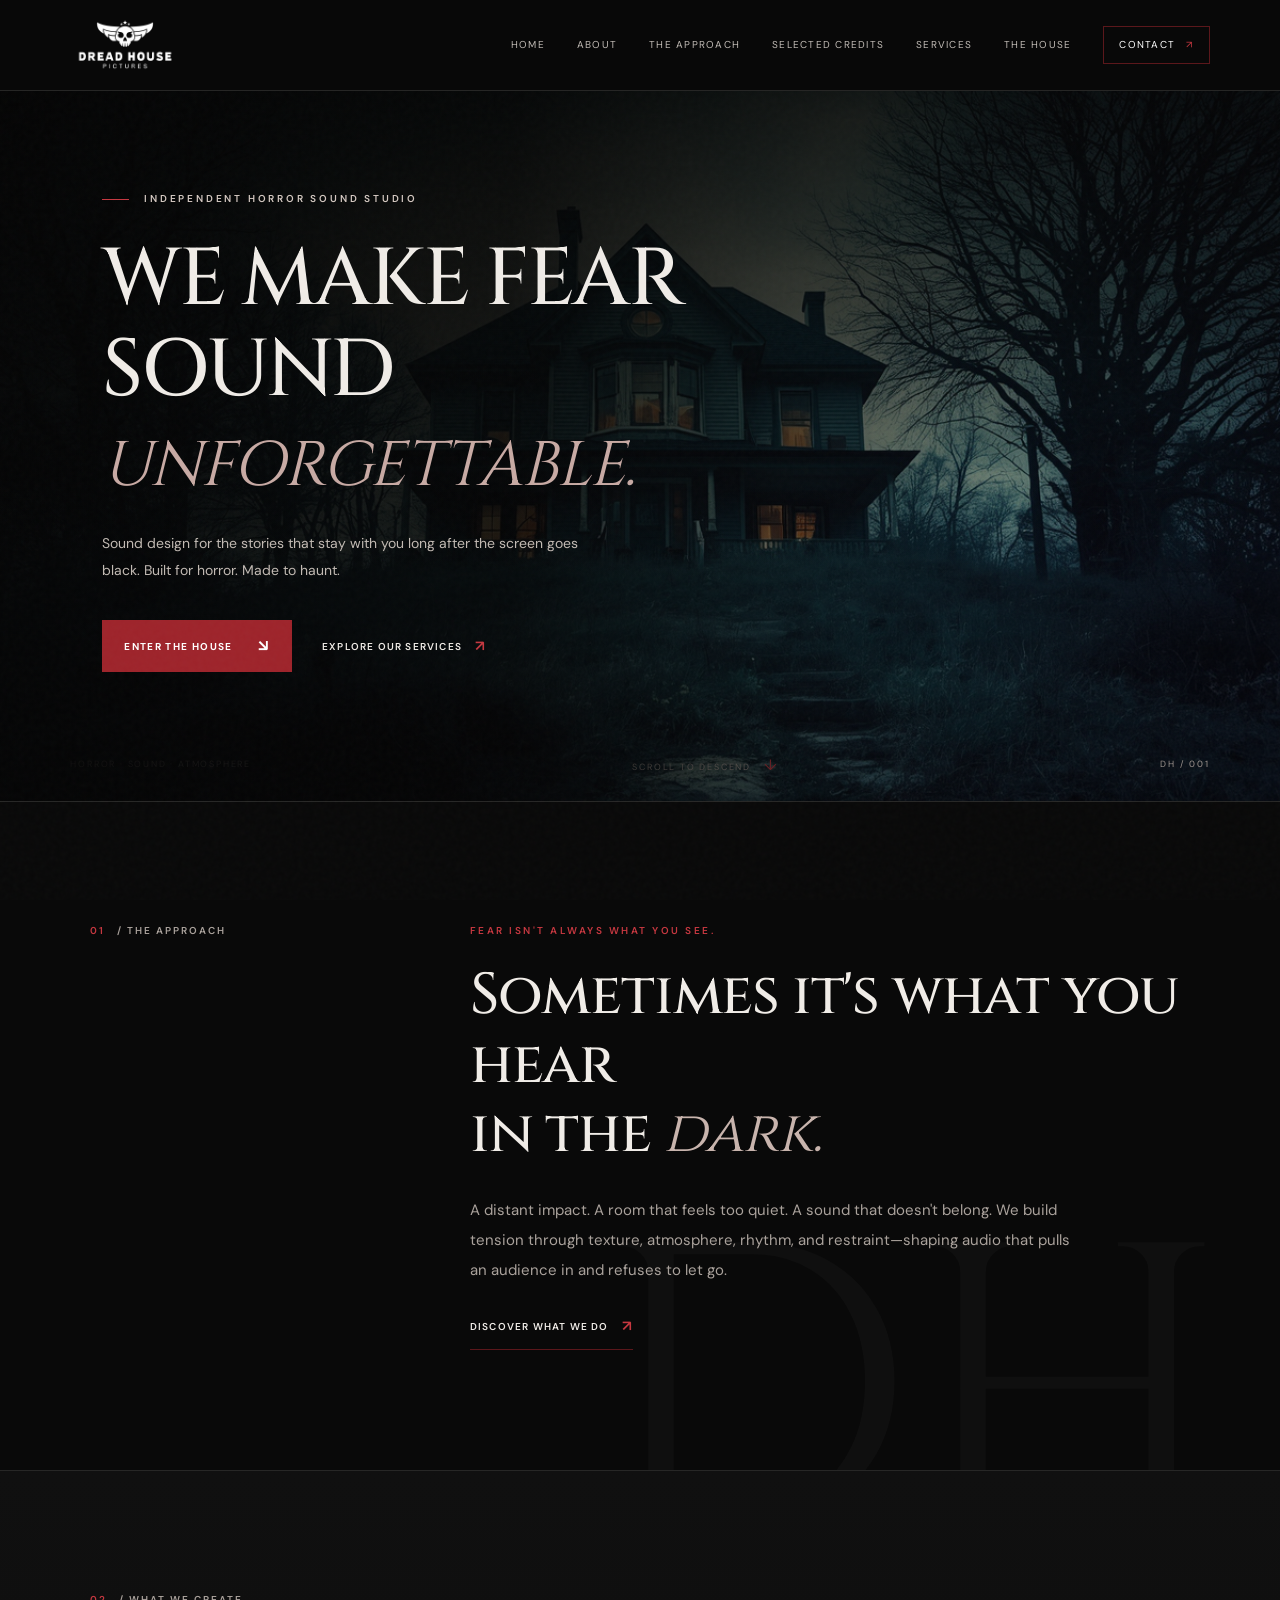
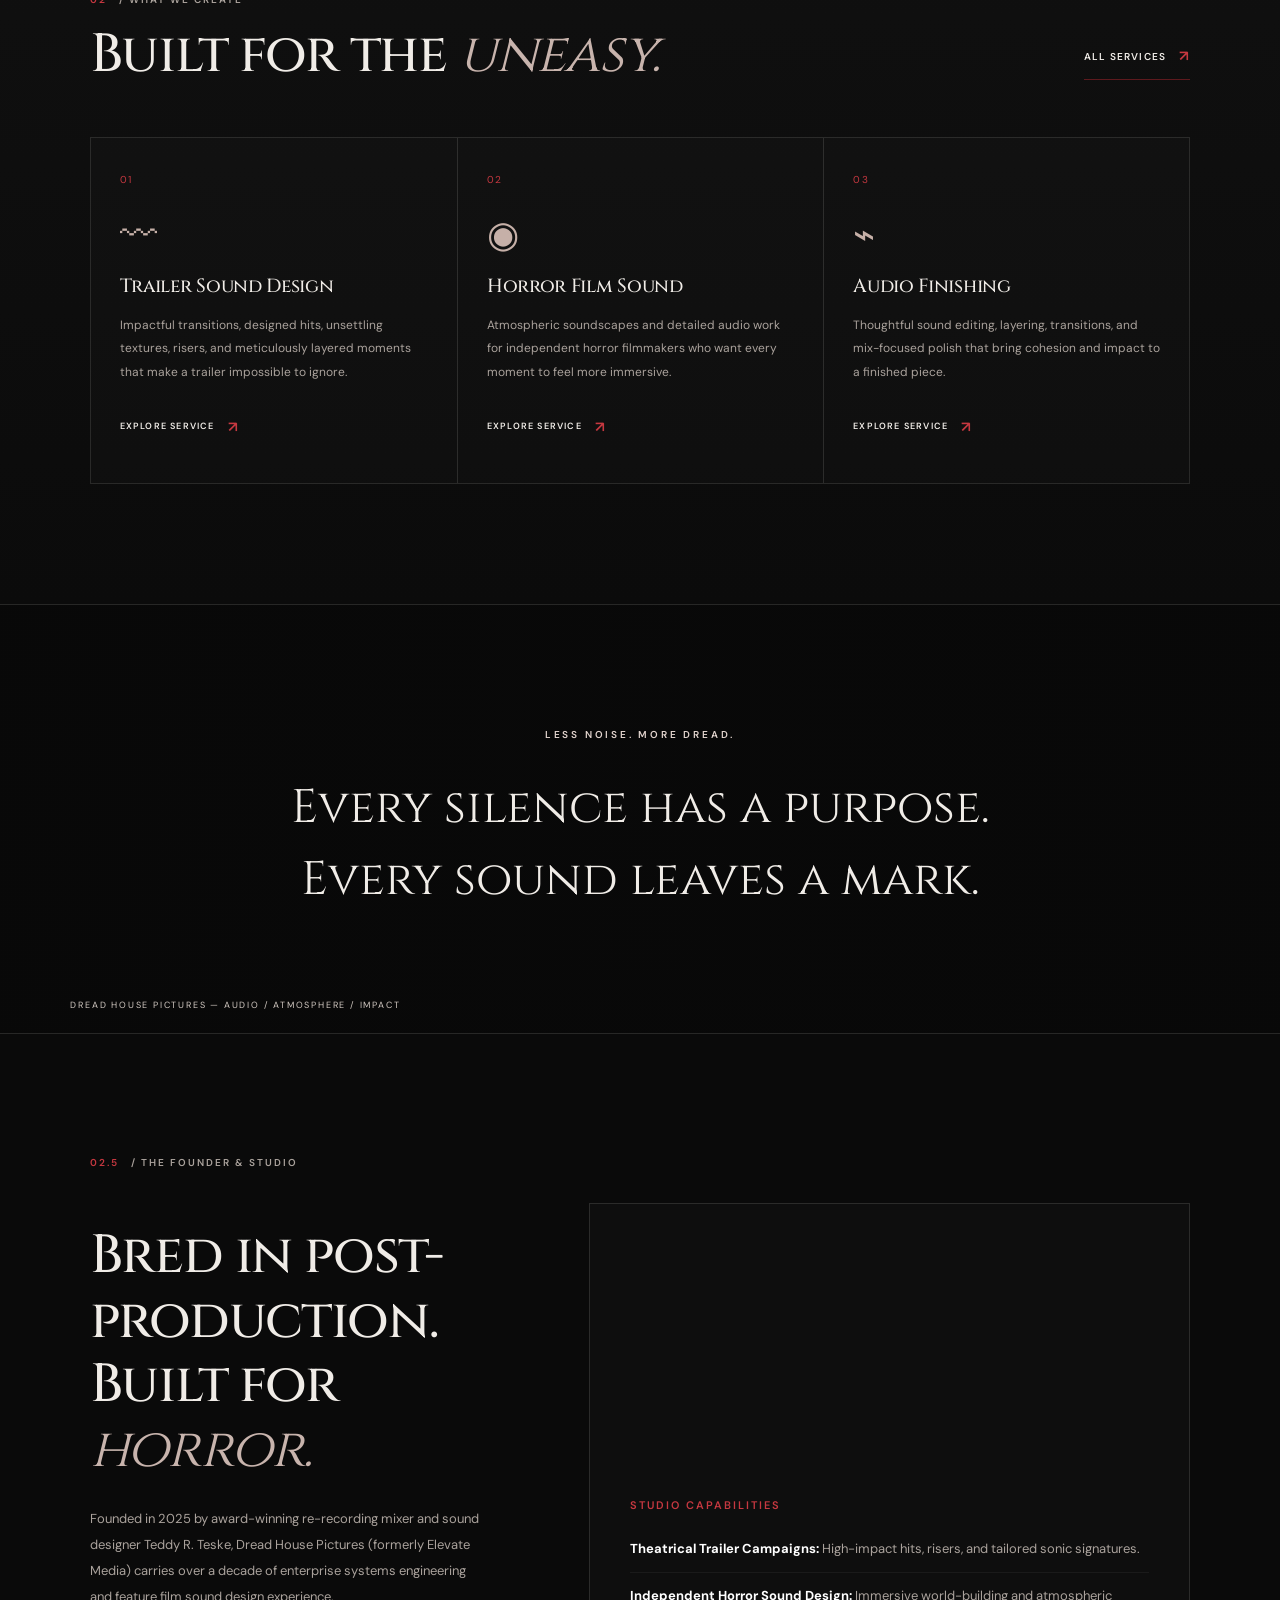
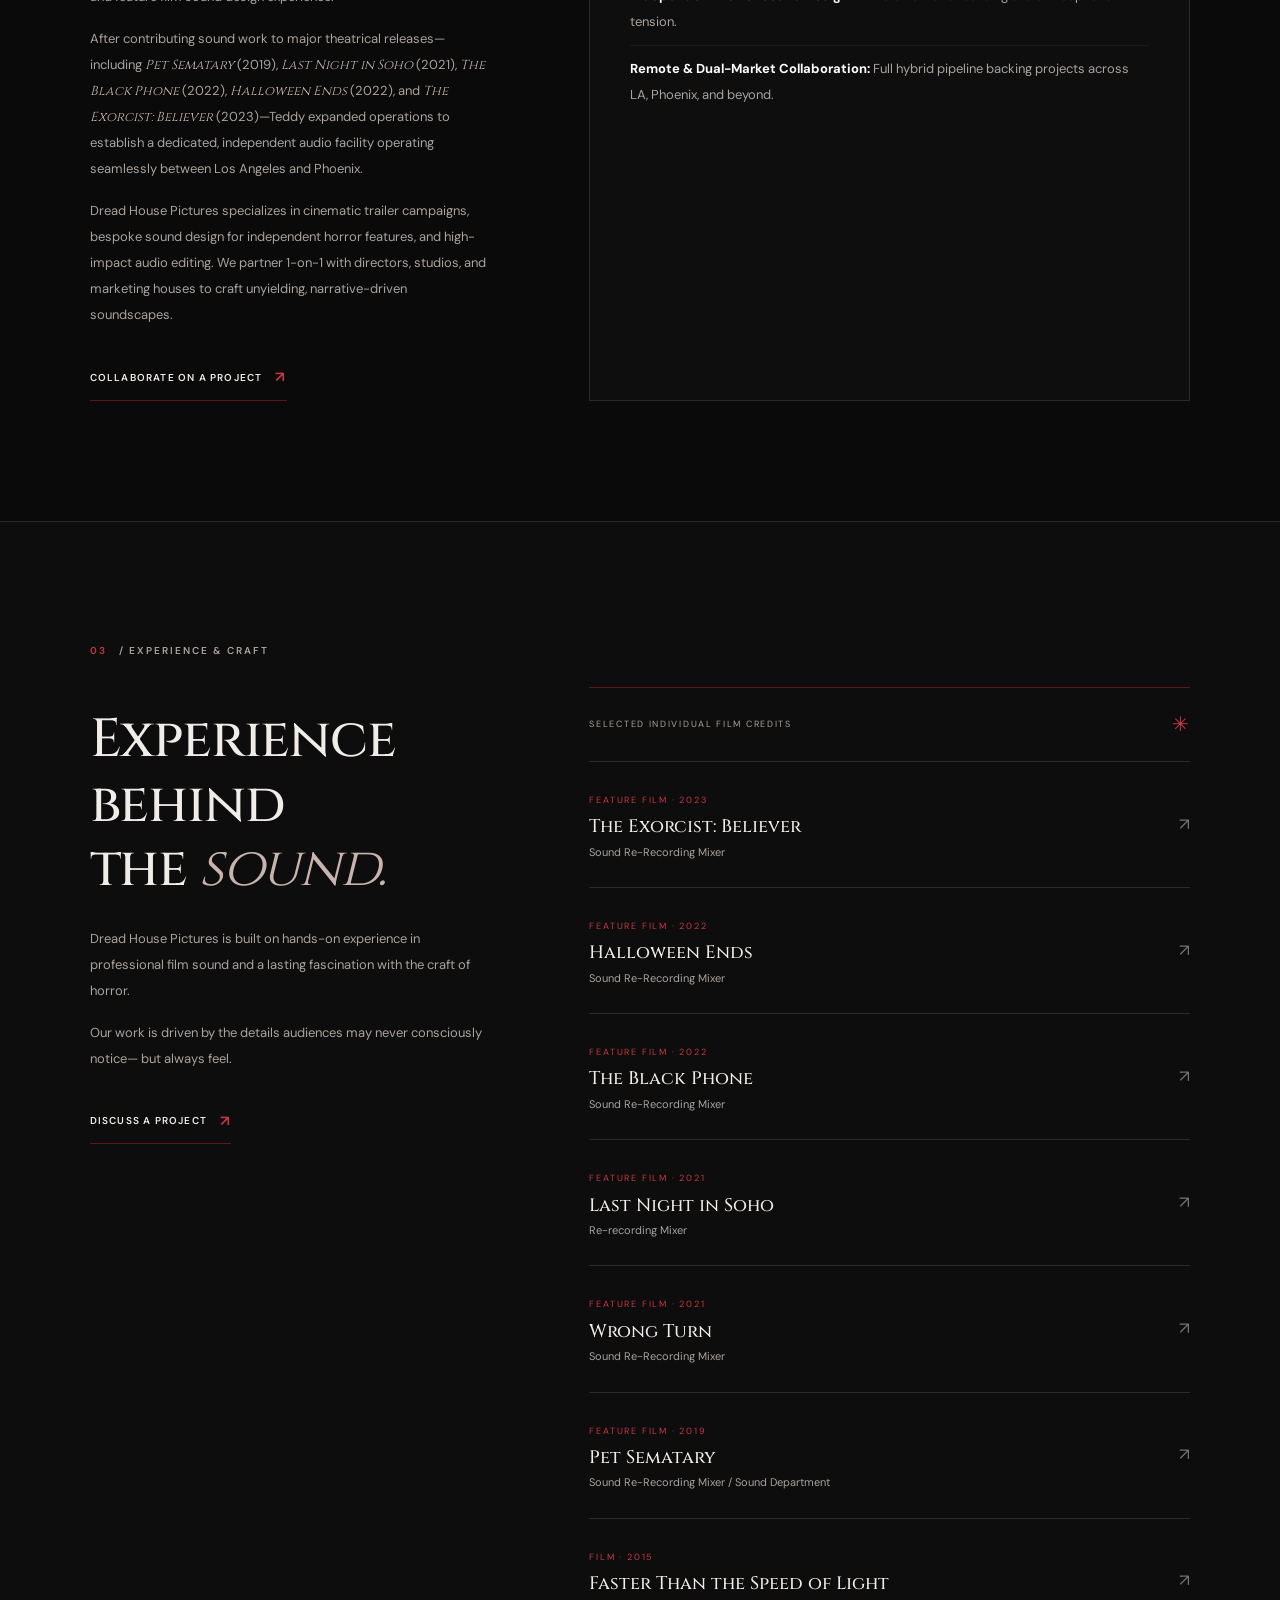
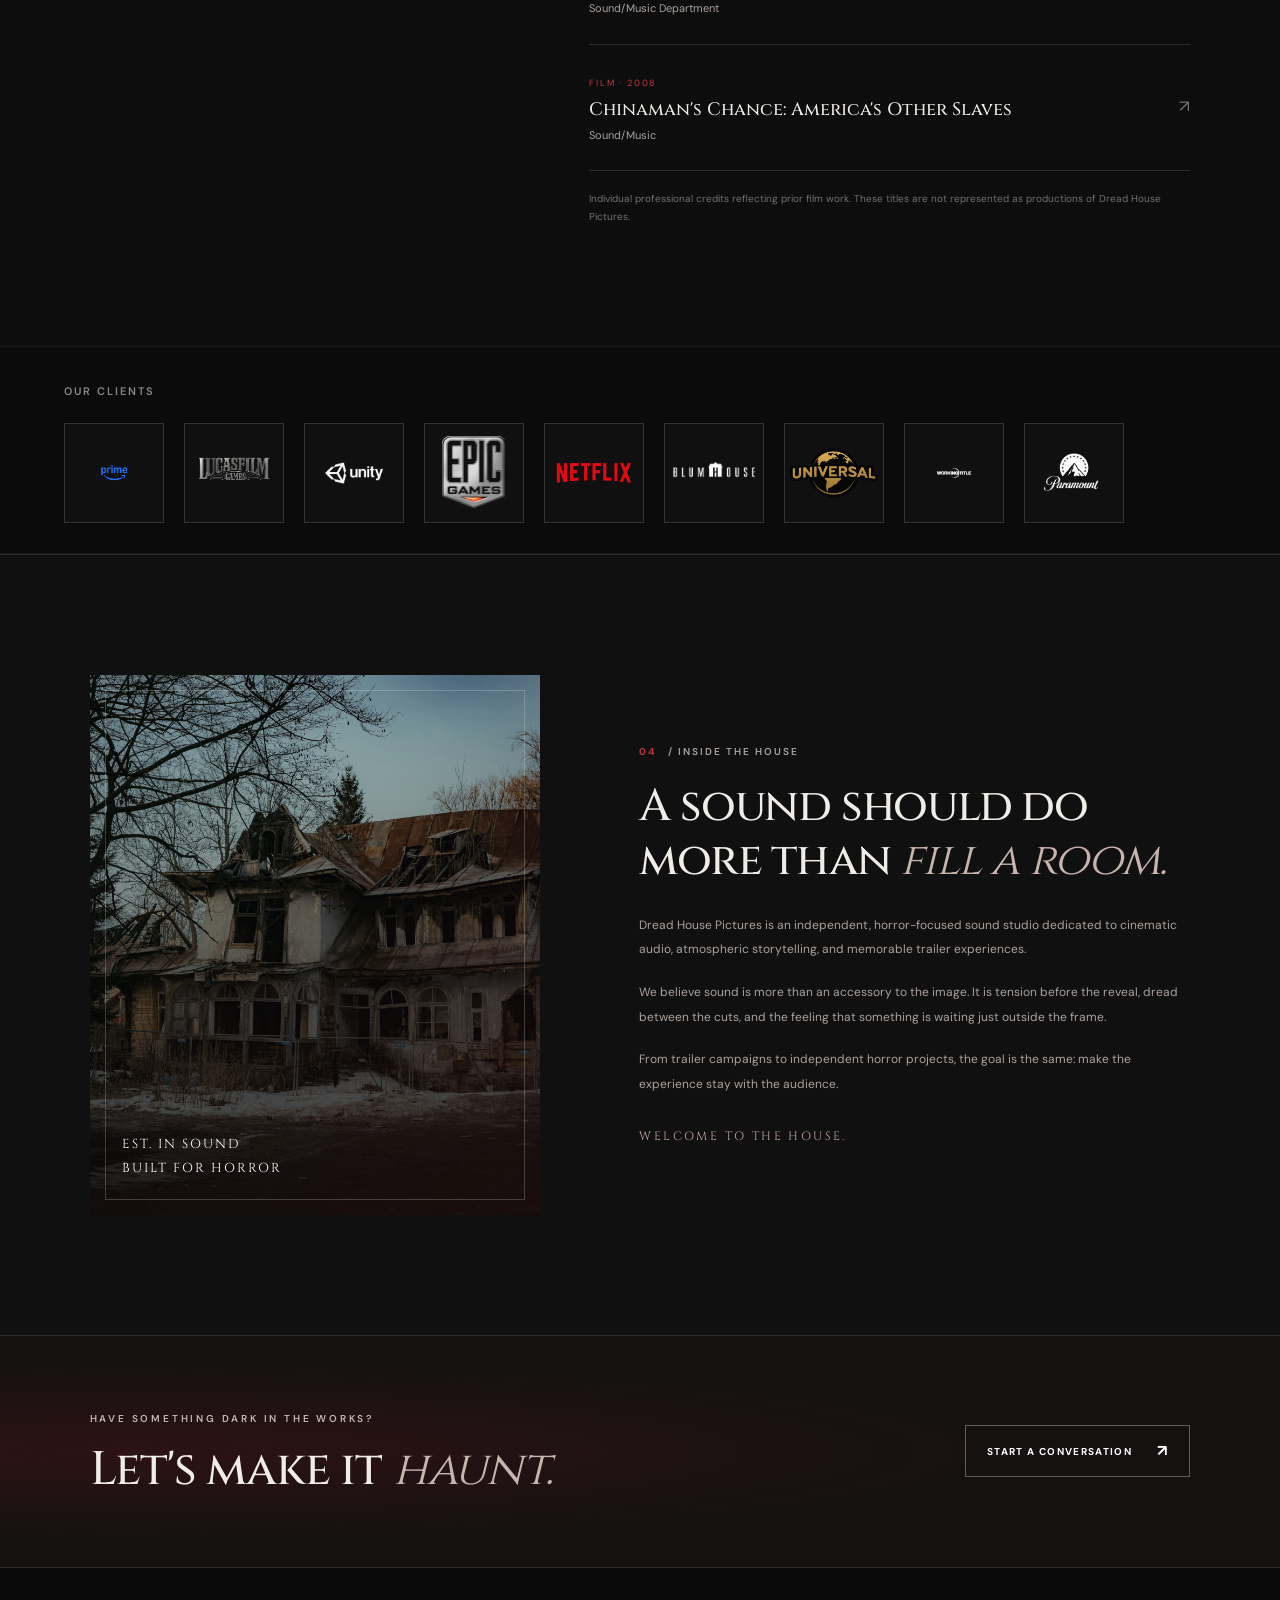
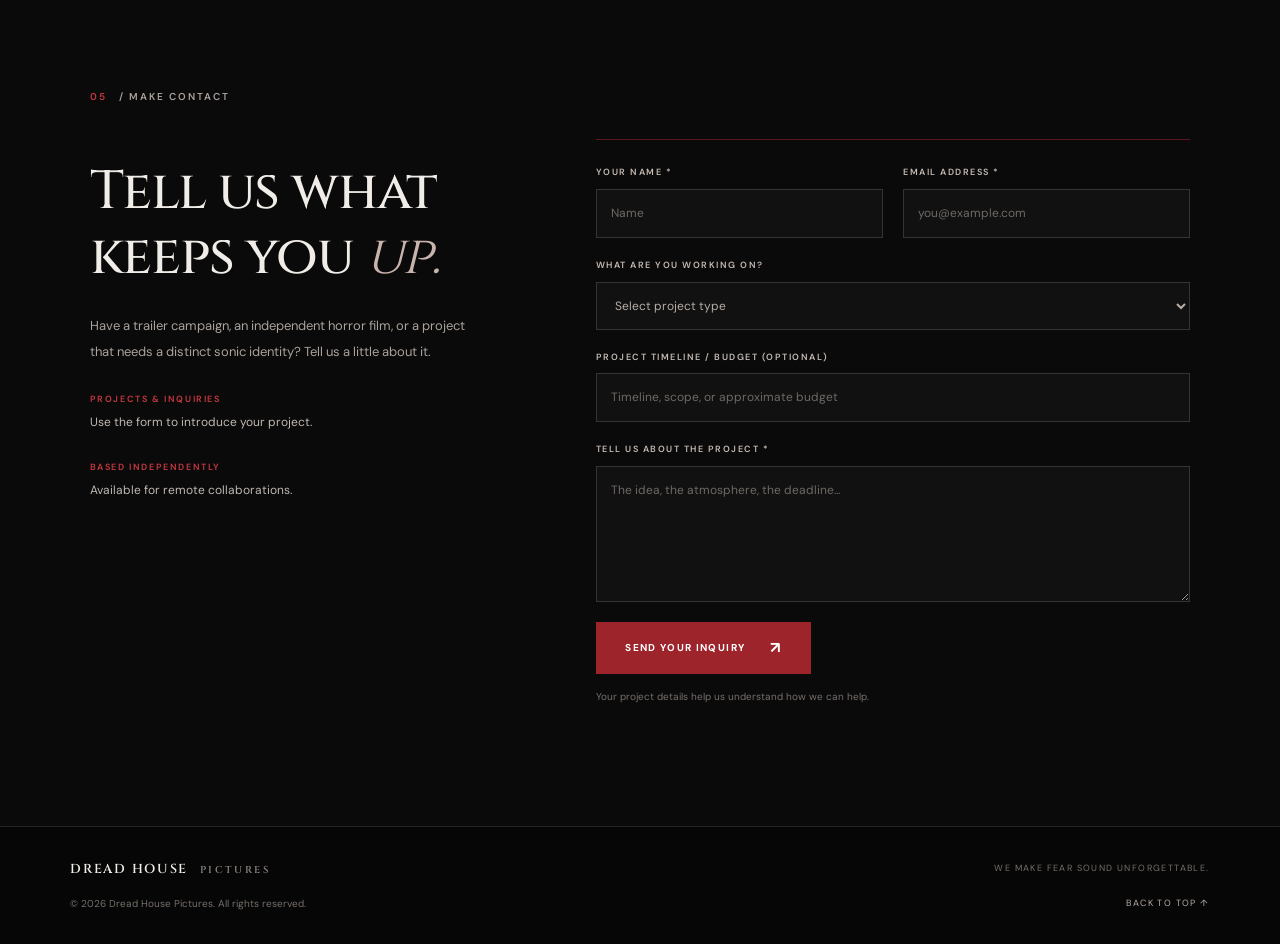
<file: index.html>
<!DOCTYPE html>
<html lang="en">
<head>
  <meta charset="UTF-8">
  <meta name="viewport" content="width=device-width, initial-scale=1.0">
  <meta name="theme-color" content="#090909">
  <meta name="description" content="Dread House Pictures is a horror-focused sound studio specializing in cinematic trailer sound design, audio post-production, and original sonic identities.">
  <title>Dread House Pictures | We Make Fear Sound Unforgettable</title>
  <link rel="preconnect" href="https://fonts.googleapis.com">
  <link rel="preconnect" href="https://fonts.gstatic.com" crossorigin>
  <link href="https://fonts.googleapis.com/css2?family=Cinzel:wght@400;500;600;700;800&family=DM+Sans:wght@400;500;600;700&display=swap" rel="stylesheet">
  <link rel="stylesheet" href="styles.css">
</head>
<body>

  <div class="film-grain" aria-hidden="true"></div>

  <!-- HEADER / NAVIGATION -->
  <header class="site-header">
    <a class="brand" href="#home" aria-label="Dread House Pictures home">
      <!-- Replace this placeholder with your own PNG logo -->
      
<div class="logo-placeholder">
  <img src="./dreadlogo01.png" alt="Dread House Pictures">
</div>
    </a>

    <button class="menu-toggle" aria-label="Toggle navigation"
            aria-expanded="false" aria-controls="main-nav">
      <span></span><span></span>
    </button>

    <nav class="main-nav" id="main-nav">
      <a href="#home">Home</a>
      <a href="#about">About</a>
      <a href="#approach">The Approach</a>
      <a href="#work">Selected Credits</a>
      <a href="services.html">Services</a>
      <a href="#about">The House</a>
      <a class="nav-contact" href="#contact">Contact <span>↗</span></a>
    </nav>
  </header>

  <main>
    <!-- HERO -->
    <section class="hero" id="home">
      <div class="hero-image"></div>
      <div class="hero-vignette"></div>

      <div class="hero-content">
        <p class="eyebrow"><span class="eyebrow-line"></span> INDEPENDENT HORROR SOUND STUDIO</p>
        <h1>WE MAKE FEAR<br>SOUND <em>UNFORGETTABLE.</em></h1>
        <p class="hero-description">
          Sound design for the stories that stay with you long after the screen goes black.
          Built for horror. Made to haunt.
        </p>
        <div class="hero-actions">
          <a class="button button-primary" href="#work">Enter the House <span>↘</span></a>
          <a class="text-link" href="services.html">Explore Our Services <span>↗</span></a>
        </div>
      </div>

      <div class="hero-bottom">
        <span>HORROR · SOUND · ATMOSPHERE</span>
        <a href="#approach" class="scroll-indicator">SCROLL TO DESCEND <span>↓</span></a>
        <span class="hero-index">DH / 001</span>
      </div>
    </section>

    <!-- INTRO STATEMENT -->
    <section class="statement section-pad" id="approach">
      <div class="section-kicker"><span>01</span> / THE APPROACH</div>
      <div class="statement-content">
        <p class="overline">FEAR ISN'T ALWAYS WHAT YOU SEE.</p>
        <h2>Sometimes it's what you hear<br>in the <em>dark.</em></h2>
        <p class="statement-copy">
          A distant impact. A room that feels too quiet. A sound that doesn't belong.
          We build tension through texture, atmosphere, rhythm, and restraint—shaping
          audio that pulls an audience in and refuses to let go.
        </p>
        <a class="underlined-link" href="services.html">Discover what we do <span>↗</span></a>
      </div>
      <div class="statement-mark" aria-hidden="true">DH</div>
    </section>

    <!-- SERVICE PREVIEW -->
    <section class="capabilities section-pad">
      <div class="section-heading">
        <div>
          <div class="section-kicker"><span>02</span> / WHAT WE CREATE</div>
          <h2>Built for the <em>uneasy.</em></h2>
        </div>
        <a class="underlined-link heading-link" href="services.html">All services <span>↗</span></a>
      </div>

      <div class="capability-grid">
        <article class="capability-card">
          <div class="card-number">01</div>
          <div class="capability-icon" aria-hidden="true">〰</div>
          <h3>Trailer Sound Design</h3>
          <p>
            Impactful transitions, designed hits, unsettling textures, risers, and
            meticulously layered moments that make a trailer impossible to ignore.
          </p>
          <a href="services.html#trailers" class="card-link">Explore service <span>↗</span></a>
        </article>

        <article class="capability-card">
          <div class="card-number">02</div>
          <div class="capability-icon" aria-hidden="true">◉</div>
          <h3>Horror Film Sound</h3>
          <p>
            Atmospheric soundscapes and detailed audio work for independent horror
            filmmakers who want every moment to feel more immersive.
          </p>
          <a href="services.html#film-sound" class="card-link">Explore service <span>↗</span></a>
        </article>

        <article class="capability-card">
          <div class="card-number">03</div>
          <div class="capability-icon" aria-hidden="true">⌁</div>
          <h3>Audio Finishing</h3>
          <p>
            Thoughtful sound editing, layering, transitions, and mix-focused polish
            that bring cohesion and impact to a finished piece.
          </p>
          <a href="services.html#audio-finishing" class="card-link">Explore service <span>↗</span></a>
        </article>
      </div>
    </section>

    <!-- CINEMATIC IMAGE BREAK -->
    <section class="image-break" aria-label="Atmospheric horror imagery">
      <div class="image-break-overlay"></div>
      <div class="image-break-content">
        <span class="eyebrow">LESS NOISE. MORE DREAD.</span>
        <p>Every silence has a purpose.<br>Every sound leaves a mark.</p>
      </div>
      <span class="image-break-caption">DREAD HOUSE PICTURES — AUDIO / ATMOSPHERE / IMPACT</span>
    </section>
   <!-- ABOUT / FOUNDER -->
    <section class="about-founder section-pad" id="about" style="border-bottom: 1px solid var(--border); background: #0a0a0a;">
      <div class="section-kicker"><span>02.5</span> / THE FOUNDER & STUDIO</div>
      
      <div class="work-layout" style="margin-top: 32px;">
        <div class="work-intro">
          <h2>Bred in post-production.<br>Built for <em>horror.</em></h2>
          <p>
            Founded in 2025 by award-winning re-recording mixer and sound designer Teddy R. Teske, 
            Dread House Pictures (formerly Elevate Media) carries over a decade of enterprise systems engineering 
            and feature film sound design experience.
          </p>
          <p>
            After contributing sound work to major theatrical releases—including <em>Pet Sematary</em> (2019), 
            <em>Last Night in Soho</em> (2021), <em>The Black Phone</em> (2022), <em>Halloween Ends</em> (2022), 
            and <em>The Exorcist: Believer</em> (2023)—Teddy expanded operations to establish a dedicated, 
            independent audio facility operating seamlessly between Los Angeles and Phoenix.
          </p>
          <p>
            Dread House Pictures specializes in cinematic trailer campaigns, bespoke sound design for independent 
            horror features, and high-impact audio editing. We partner 1-on-1 with directors, studios, and marketing 
            houses to craft unyielding, narrative-driven soundscapes.
          </p>
          <a class="underlined-link" href="#contact">Collaborate on a project <span>↗</span></a>
        </div>

        <div class="about-highlight-box" style="border: 1px solid var(--border); background: rgba(255, 255, 255, 0.015); padding: 40px; display: flex; flex-direction: column; justify-content: center; gap: 20px;">
          <span style="color: var(--red-bright); font-size: 11px; font-weight: 600; letter-spacing: 2px; text-transform: uppercase;">STUDIO CAPABILITIES</span>
          <ul style="list-style: none; padding: 0; margin: 0; color: var(--muted); font-size: 13px; line-height: 2;">
            <li style="border-bottom: 1px solid rgba(255, 255, 255, 0.05); padding-bottom: 10px; margin-bottom: 10px;">
              <strong style="color: #fff;">Theatrical Trailer Campaigns:</strong> High-impact hits, risers, and tailored sonic signatures.
            </li>
            <li style="border-bottom: 1px solid rgba(255, 255, 255, 0.05); padding-bottom: 10px; margin-bottom: 10px;">
              <strong style="color: #fff;">Independent Horror Sound Design:</strong> Immersive world-building and atmospheric tension.
            </li>
            <li>
              <strong style="color: #fff;">Remote & Dual-Market Collaboration:</strong> Full hybrid pipeline backing projects across LA, Phoenix, and beyond.
            </li>
          </ul>
        </div>
      </div>
    </section>
    <!-- WORK / CREDITS -->
    <section class="work section-pad" id="work">
      <div class="section-kicker"><span>03</span> / EXPERIENCE & CRAFT</div>
      <div class="work-layout">
        <div class="work-intro">
          <h2>Experience behind<br>the <em>sound.</em></h2>
          <p>
            Dread House Pictures is built on hands-on experience in professional
            film sound and a lasting fascination with the craft of horror.
          </p>
          <p>
            Our work is driven by the details audiences may never consciously notice—
            but always feel.
          </p>
          <a class="underlined-link" href="#contact">Discuss a project <span>↗</span></a>
        </div>

        
<div class="credits-panel">
  <div class="credits-heading">
    <span>SELECTED INDIVIDUAL FILM CREDITS</span>
    <span class="credits-symbol">✳</span>
  </div>

  <div class="credit-row">
    <div>
      <span class="credit-type">FEATURE FILM · 2023</span>
      <h3>The Exorcist: Believer</h3>
      <span class="credit-note">Sound Re-Recording Mixer</span>
    </div>
    <span class="credit-arrow">↗</span>
  </div>

  <div class="credit-row">
    <div>
      <span class="credit-type">FEATURE FILM · 2022</span>
      <h3>Halloween Ends</h3>
      <span class="credit-note">Sound Re-Recording Mixer</span>
    </div>
    <span class="credit-arrow">↗</span>
  </div>

  <div class="credit-row">
    <div>
      <span class="credit-type">FEATURE FILM · 2022</span>
      <h3>The Black Phone</h3>
      <span class="credit-note">Sound Re-Recording Mixer</span>
    </div>
    <span class="credit-arrow">↗</span>
  </div>

  <div class="credit-row">
    <div>
      <span class="credit-type">FEATURE FILM · 2021</span>
      <h3>Last Night in Soho</h3>
      <span class="credit-note">Re-recording Mixer</span>
    </div>
    <span class="credit-arrow">↗</span>
  </div>

  <div class="credit-row">
    <div>
      <span class="credit-type">FEATURE FILM · 2021</span>
      <h3>Wrong Turn</h3>
      <span class="credit-note">Sound Re-Recording Mixer</span>
    </div>
    <span class="credit-arrow">↗</span>
  </div>

  <div class="credit-row">
    <div>
      <span class="credit-type">FEATURE FILM · 2019</span>
      <h3>Pet Sematary</h3>
      <span class="credit-note">Sound Re-Recording Mixer / Sound Department</span>
    </div>
    <span class="credit-arrow">↗</span>
  </div>

  <div class="credit-row">
    <div>
      <span class="credit-type">FILM · 2015</span>
      <h3>Faster Than the Speed of Light</h3>
      <span class="credit-note">Sound/Music Department</span>
    </div>
    <span class="credit-arrow">↗</span>
  </div>

  <div class="credit-row">
    <div>
      <span class="credit-type">FILM · 2008</span>
      <h3>Chinaman's Chance: America's Other Slaves</h3>
      <span class="credit-note">Sound/Music</span>
    </div>
    <span class="credit-arrow">↗</span>
  </div>

  <p class="credits-disclaimer">
    Individual professional credits reflecting prior film work.
    These titles are not represented as productions of Dread House Pictures.
  </p>
</div>
      </div>
    </section>

    <!-- CLIENT LOGO STRIP -->
    <section class="clients-strip" style="width: 100%; background: #0b0b0b; padding: 30px 5%; box-sizing: border-box; border-top: 1px solid #1a1a1a; border-bottom: 1px solid #1a1a1a;">
      <div style="margin-bottom: 20px;">
        <span style="color: #888; font-size: 11px; font-weight: 600; letter-spacing: 2px; text-transform: uppercase;">OUR CLIENTS</span>
      </div>
      
      <!-- FLEXROW CONTAINER WITH FIXED SQUARES -->
      <div class="clients-row" style="display: flex !important; flex-direction: row !important; align-items: center; justify-content: flex-start; gap: 16px; width: 100%; overflow-x: auto;">
        
        <!-- PRIME VIDEO (Fixed 110x110 Box) -->
        <div class="client-square" style="width: 110px; height: 110px; min-width: 110px; min-height: 110px; border: 1px solid rgba(255, 255, 255, 0.15); background: rgba(255, 255, 255, 0.02); display: flex; align-items: center; justify-content: center; padding: 2px; box-sizing: border-box;">
          <img src="primelogo.png" alt="Prime Video" style="width: 100% !important; height: 100% !important; object-fit: contain !important; transform: scale(1.3);">
        </div>

        <!-- LUCASFILM (Fixed 110x110 Box) -->
        <div class="client-square" style="width: 110px; height: 110px; min-width: 110px; min-height: 110px; border: 1px solid rgba(255, 255, 255, 0.15); background: rgba(255, 255, 255, 0.02); display: flex; align-items: center; justify-content: center; padding: 2px; box-sizing: border-box;">
          <img src="lucasfilmlogo.png" alt="Lucasfilm" style="width: 100% !important; height: 100% !important; object-fit: contain !important; transform: scale(1.3);">
        </div>

        <!-- UNITY (Fixed 110x110 Box) -->
        <div class="client-square" style="width: 110px; height: 110px; min-width: 110px; min-height: 110px; border: 1px solid rgba(255, 255, 255, 0.15); background: rgba(255, 255, 255, 0.02); display: flex; align-items: center; justify-content: center; padding: 2px; box-sizing: border-box;">
          <img src="unitylogo.png" alt="Unity" style="width: 100% !important; height: 100% !important; object-fit: contain !important; transform: scale(1.2);">
        </div>

        <!-- EPIC GAMES (Fixed 110x110 Box) -->
        <div class="client-square" style="width: 110px; height: 110px; min-width: 110px; min-height: 110px; border: 1px solid rgba(255, 255, 255, 0.15); background: rgba(255, 255, 255, 0.02); display: flex; align-items: center; justify-content: center; padding: 12px; box-sizing: border-box;">
          <img src="unitygameslogo.png" alt="Epic Games" style="width: 100% !important; height: 100% !important; object-fit: contain !important;">
        </div>

        <!-- NETFLIX (Fixed 110x110 Box) -->
        <div class="client-square" style="width: 110px; height: 110px; min-width: 110px; min-height: 110px; border: 1px solid rgba(255, 255, 255, 0.15); background: rgba(255, 255, 255, 0.02); display: flex; align-items: center; justify-content: center; padding: 2px; box-sizing: border-box;">
          <img src="netflixlogo.png" alt="Netflix" style="width: 100% !important; height: 100% !important; object-fit: contain !important; transform: scale(1.2);">
        </div>

        <!-- BLUMHOUSE (Fixed 110x110 Box) -->
        <div class="client-square" style="width: 110px; height: 110px; min-width: 110px; min-height: 110px; border: 1px solid rgba(255, 255, 255, 0.15); background: rgba(255, 255, 255, 0.02); display: flex; align-items: center; justify-content: center; padding: 2px; box-sizing: border-box;">
          <img src="blumlogo.png" alt="Blumhouse Productions" style="width: 100% !important; height: 100% !important; object-fit: contain !important; transform: scale(1.3);">
        </div>

        <!-- UNIVERSAL (Fixed 110x110 Box) -->
        <div class="client-square" style="width: 110px; height: 110px; min-width: 110px; min-height: 110px; border: 1px solid rgba(255, 255, 255, 0.15); background: rgba(255, 255, 255, 0.02); display: flex; align-items: center; justify-content: center; padding: 2px; box-sizing: border-box;">
          <img src="universallogo.png" alt="Universal Pictures" style="width: 100% !important; height: 100% !important; object-fit: contain !important; transform: scale(1.1);">
        </div>

        <!-- WORKING TITLE (Fixed 110x110 Box) -->
        <div class="client-square" style="width: 110px; height: 110px; min-width: 110px; min-height: 110px; border: 1px solid rgba(255, 255, 255, 0.15); background: rgba(255, 255, 255, 0.02); display: flex; align-items: center; justify-content: center; padding: 2px; box-sizing: border-box;">
          <img src="workingtitlelogo.png" alt="Working Title Films" style="width: 100% !important; height: 100% !important; object-fit: contain !important; transform: scale(1.2);">
        </div>

        <!-- PARAMOUNT (Fixed 110x110 Box) -->
        <div class="client-square" style="width: 110px; height: 110px; min-width: 110px; min-height: 110px; border: 1px solid rgba(255, 255, 255, 0.15); background: rgba(255, 255, 255, 0.02); display: flex; align-items: center; justify-content: center; padding: 2px; box-sizing: border-box;">
          <img src="paramountlogo.png" alt="Paramount Pictures" style="width: 100% !important; height: 100% !important; object-fit: contain !important; transform: scale(1.1);">
        </div>

      </div>

    </section>

    <!-- ABOUT -->
    <section class="about section-pad" id="about">
      <div class="about-image">
        <div class="about-image-overlay"></div>
        <span class="image-stamp">EST. IN SOUND<br>BUILT FOR HORROR</span>
      </div>
      <div class="about-copy">
        <div class="section-kicker"><span>04</span> / INSIDE THE HOUSE</div>
        <h2>A sound should do<br>more than <em>fill a room.</em></h2>
        <p>
          Dread House Pictures is an independent, horror-focused sound studio
          dedicated to cinematic audio, atmospheric storytelling, and memorable
          trailer experiences.
        </p>
        <p>
          We believe sound is more than an accessory to the image. It is tension
          before the reveal, dread between the cuts, and the feeling that something
          is waiting just outside the frame.
        </p>
        <p>
          From trailer campaigns to independent horror projects, the goal is the same:
          make the experience stay with the audience.
        </p>
        <div class="about-signoff">WELCOME TO THE HOUSE.</div>
      </div>
    </section>

    <!-- CALL TO ACTION -->
    <section class="cta-band">
      <div>
        <span class="eyebrow">HAVE SOMETHING DARK IN THE WORKS?</span>
        <h2>Let's make it <em>haunt.</em></h2>
      </div>
      <a class="button button-outline" href="#contact">Start a Conversation <span>↗</span></a>
    </section>

    <!-- CONTACT -->
    <section class="contact section-pad" id="contact">
      <div class="section-kicker"><span>05</span> / MAKE CONTACT</div>
      <div class="contact-layout">
        <div class="contact-intro">
          <h2>Tell us what<br>keeps you <em>up.</em></h2>
          <p>
            Have a trailer campaign, an independent horror film, or a project that
            needs a distinct sonic identity? Tell us a little about it.
          </p>
          <div class="contact-detail">
            <span class="detail-label">PROJECTS & INQUIRIES</span>
            <span>Use the form to introduce your project.</span>
          </div>
          <div class="contact-detail">
            <span class="detail-label">BASED INDEPENDENTLY</span>
            <span>Available for remote collaborations.</span>
          </div>
        </div>

        <!-- Replace YOUR_FORM_ID with your Formspree form ID to receive submissions -->
        <form class="contact-form" action="https://api.web3forms.com/submit" method="POST">
  <!-- WEB3FORMS ACCESS KEY FROM YOUR ELEVATE SITE -->
  <input type="hidden" name="access_key" value="16c0bb7d-3c84-459e-bb6b-fc6368e37b2f">
          <div class="form-row">
            <div class="form-field">
              <label for="name">YOUR NAME *</label>
              <input type="text" id="name" name="name" placeholder="Name" required>
            </div>
            <div class="form-field">
              <label for="email">EMAIL ADDRESS *</label>
              <input type="email" id="email" name="email" placeholder="you@example.com" required>
            </div>
          </div>

          <div class="form-field">
            <label for="project">WHAT ARE YOU WORKING ON?</label>
            <select id="project" name="project_type">
              <option value="">Select project type</option>
              <option value="Trailer campaign">Horror trailer / campaign</option>
              <option value="Independent horror film">Independent horror film</option>
              <option value="Sound design">Sound design</option>
              <option value="Audio post-production">Audio post-production</option>
              <option value="Other">Something else</option>
            </select>
          </div>

          <div class="form-field">
            <label for="budget">PROJECT TIMELINE / BUDGET (OPTIONAL)</label>
            <input type="text" id="budget" name="timeline_budget"
                   placeholder="Timeline, scope, or approximate budget">
          </div>

          <div class="form-field">
            <label for="message">TELL US ABOUT THE PROJECT *</label>
            <textarea id="message" name="message" rows="5"
                      placeholder="The idea, the atmosphere, the deadline..." required></textarea>
          </div>

          <button class="button button-primary form-submit" type="submit">
            Send Your Inquiry <span>↗</span>
          </button>
          <p class="form-note">Your project details help us understand how we can help.</p>
        </form>
      </div>
    </section>
  </main>

  <!-- FOOTER -->
  <footer class="site-footer">
    <a class="footer-brand" href="#home">DREAD HOUSE <span>PICTURES</span></a>
    <span class="footer-tagline">WE MAKE FEAR SOUND UNFORGETTABLE.</span>
    <span class="copyright">© 2026 Dread House Pictures. All rights reserved.</span>
    <a class="back-top" href="#home">BACK TO TOP ↑</a>
  </footer>

  <script>
    const menuToggle = document.querySelector('.menu-toggle');
    const mainNav = document.querySelector('.main-nav');

    menuToggle.addEventListener('click', () => {
      const isOpen = menuToggle.getAttribute('aria-expanded') === 'true';
      menuToggle.setAttribute('aria-expanded', String(!isOpen));
      mainNav.classList.toggle('nav-open', !isOpen);
    });

    mainNav.querySelectorAll('a').forEach(link => {
      link.addEventListener('click', () => {
        menuToggle.setAttribute('aria-expanded', 'false');
        mainNav.classList.remove('nav-open');
      });
    });
  </script>
</body>
</html>
</file>
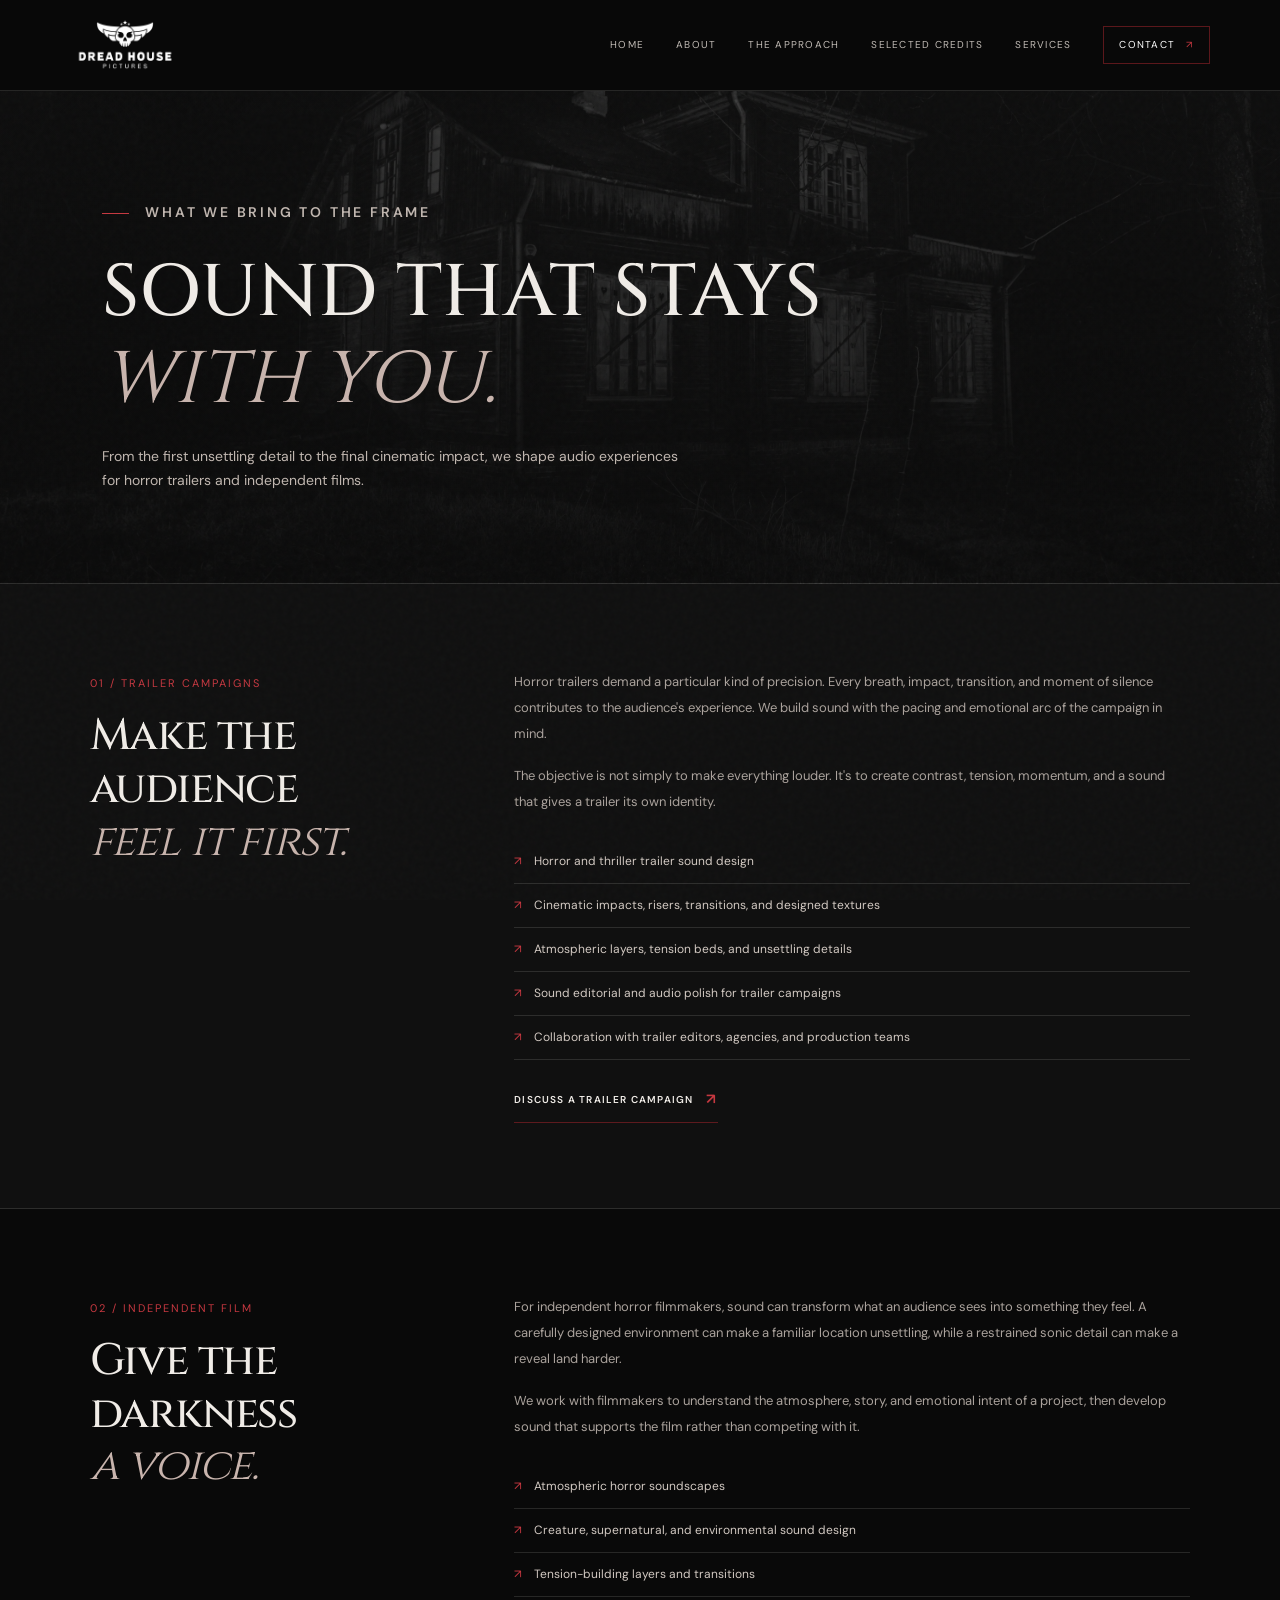
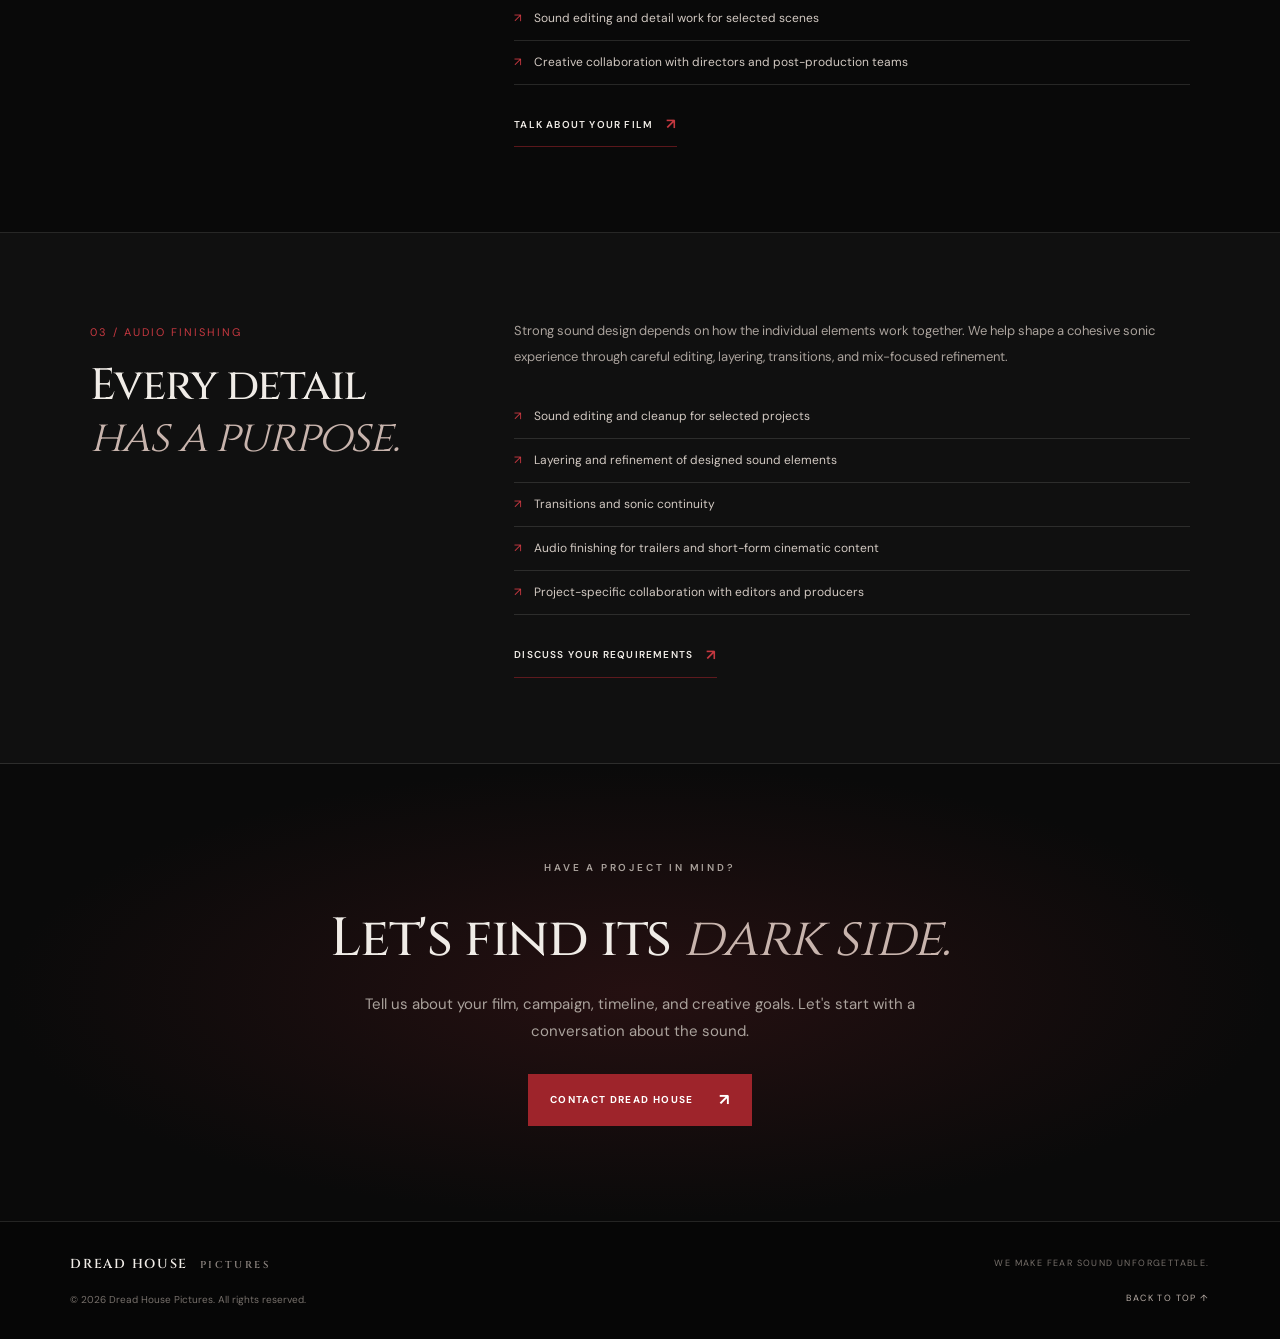
<file: services.html>
<!DOCTYPE html>
<html lang="en">
<head>
  <meta charset="UTF-8">
  <meta name="viewport" content="width=device-width, initial-scale=1.0">
  <meta name="theme-color" content="#090909">
  <meta name="description" content="Explore horror trailer sound design, independent horror film sound, and cinematic audio services from Dread House Pictures.">
  <title>Services | Dread House Pictures</title>
  <link rel="preconnect" href="https://fonts.googleapis.com">
  <link rel="preconnect" href="https://fonts.gstatic.com" crossorigin>
  <link href="https://fonts.googleapis.com/css2?family=Cinzel:wght@400;500;600;700;800&family=DM+Sans:wght@400;500;600;700&display=swap" rel="stylesheet">
  <link rel="stylesheet" href="styles.css">
</head>
<body>

  <div class="film-grain" aria-hidden="true"></div>

  <header class="site-header">
    <a class="brand" href="index.html#home" aria-label="Dread House Pictures home">
      <div class="logo-placeholder">
        <img src="./dreadlogo01.png" alt="Dread House Pictures">
      </div>
    </a>

    <button class="menu-toggle" aria-label="Toggle navigation"
            aria-expanded="false" aria-controls="main-nav">
      <span></span><span></span>
    </button>

    <nav class="main-nav" id="main-nav">
      <a href="index.html#home">Home</a>
      <a href="index.html#about">About</a>
      <a href="index.html#approach">The Approach</a>
      <a href="index.html#work">Selected Credits</a>
      <a href="services.html" aria-current="page">Services</a>
      <a class="nav-contact" href="index.html#contact">Contact <span>↗</span></a>
    </nav>
  </header>

  <main>
    <section class="page-hero" style="background-image: linear-gradient(180deg, rgba(9, 9, 9, 0.7) 0%, rgba(9, 9, 9, 0.9) 100%), url('servicesbackground.jpg'); background-size: cover; background-position: center;">
      <p class="eyebrow"><span class="eyebrow-line"></span> WHAT WE BRING TO THE FRAME</p>
      <h1>SOUND THAT STAYS<br><em>WITH YOU.</em></h1>
      <p>
        From the first unsettling detail to the final cinematic impact,
        we shape audio experiences for horror trailers and independent films.
      </p>
    </section>

    <section class="service-detail" id="trailers">
      <div>
        <span class="service-number">01 / TRAILER CAMPAIGNS</span>
        <h2>Make the audience<br><em>feel it first.</em></h2>
      </div>
      <div>
        <p>
          Horror trailers demand a particular kind of precision. Every breath,
          impact, transition, and moment of silence contributes to the audience's
          experience. We build sound with the pacing and emotional arc of the
          campaign in mind.
        </p>
        <p>
          The objective is not simply to make everything louder. It's to create
          contrast, tension, momentum, and a sound that gives a trailer its own identity.
        </p>
        <ul>
          <li>Horror and thriller trailer sound design</li>
          <li>Cinematic impacts, risers, transitions, and designed textures</li>
          <li>Atmospheric layers, tension beds, and unsettling details</li>
          <li>Sound editorial and audio polish for trailer campaigns</li>
          <li>Collaboration with trailer editors, agencies, and production teams</li>
        </ul>
        <a class="underlined-link" href="index.html#contact">Discuss a trailer campaign <span>↗</span></a>
      </div>
    </section>

    <section class="service-detail" id="film-sound">
      <div>
        <span class="service-number">02 / INDEPENDENT FILM</span>
        <h2>Give the darkness<br><em>a voice.</em></h2>
      </div>
      <div>
        <p>
          For independent horror filmmakers, sound can transform what an audience
          sees into something they feel. A carefully designed environment can make
          a familiar location unsettling, while a restrained sonic detail can make
          a reveal land harder.
        </p>
        <p>
          We work with filmmakers to understand the atmosphere, story, and emotional
          intent of a project, then develop sound that supports the film rather than
          competing with it.
        </p>
        <ul>
          <li>Atmospheric horror soundscapes</li>
          <li>Creature, supernatural, and environmental sound design</li>
          <li>Tension-building layers and transitions</li>
          <li>Sound editing and detail work for selected scenes</li>
          <li>Creative collaboration with directors and post-production teams</li>
        </ul>
        <a class="underlined-link" href="index.html#contact">Talk about your film <span>↗</span></a>
      </div>
    </section>

    <section class="service-detail" id="audio-finishing">
      <div>
        <span class="service-number">03 / AUDIO FINISHING</span>
        <h2>Every detail<br><em>has a purpose.</em></h2>
      </div>
      <div>
        <p>
          Strong sound design depends on how the individual elements work together.
          We help shape a cohesive sonic experience through careful editing, layering,
          transitions, and mix-focused refinement.
        </p>
        <ul>
          <li>Sound editing and cleanup for selected projects</li>
          <li>Layering and refinement of designed sound elements</li>
          <li>Transitions and sonic continuity</li>
          <li>Audio finishing for trailers and short-form cinematic content</li>
          <li>Project-specific collaboration with editors and producers</li>
        </ul>
        <a class="underlined-link" href="index.html#contact">Discuss your requirements <span>↗</span></a>
      </div>
    </section>

    <section class="service-cta">
      <p class="eyebrow">HAVE A PROJECT IN MIND?</p>
      <h2>Let's find its <em>dark side.</em></h2>
      <p>
        Tell us about your film, campaign, timeline, and creative goals.
        Let's start with a conversation about the sound.
      </p>
      <a class="button button-primary" href="index.html#contact">Contact Dread House <span>↗</span></a>
    </section>
  </main>

  <footer class="site-footer">
    <a class="footer-brand" href="index.html#home">DREAD HOUSE <span>PICTURES</span></a>
    <span class="footer-tagline">WE MAKE FEAR SOUND UNFORGETTABLE.</span>
    <span class="copyright">© 2026 Dread House Pictures. All rights reserved.</span>
    <a class="back-top" href="#top" onclick="window.scrollTo({top:0,behavior:'smooth'}); return false;">BACK TO TOP ↑</a>
  </footer>

  <script>
    const menuToggle = document.querySelector('.menu-toggle');
    const mainNav = document.querySelector('.main-nav');

    menuToggle.addEventListener('click', () => {
      const isOpen = menuToggle.getAttribute('aria-expanded') === 'true';
      menuToggle.setAttribute('aria-expanded', String(!isOpen));
      mainNav.classList.toggle('nav-open', !isOpen);
    });

    mainNav.querySelectorAll('a').forEach(link => {
      link.addEventListener('click', () => {
        menuToggle.setAttribute('aria-expanded', 'false');
        mainNav.classList.remove('nav-open');
      });
    });
  </script>
</body>
</html>
</file>
<file: styles.css>
/* =========================================================
   DREAD HOUSE PICTURES
   Visual system: prestige horror / cinematic / restrained
   ========================================================= */

:root {
  --black: #090909;
  --black-soft: #101010;
  --panel: #141313;
  --panel-light: #1b1919;
  --white: #f0ece7;
  --muted: #aaa29c;
  --muted-dark: #77706b;
  --red: #9e242b;
  --red-bright: #c63840;
  --border: rgba(240, 236, 231, 0.13);
  --border-red: rgba(158, 36, 43, 0.55);
  --serif: "Cinzel", Georgia, serif;
  --sans: "DM Sans", Arial, sans-serif;
  --page-width: 1280px;
}

* {
  box-sizing: border-box;
  margin: 0;
  padding: 0;
}

html {
  scroll-behavior: smooth;
  scroll-padding-top: 100px;
}

body {
  background: var(--black);
  color: var(--white);
  font-family: var(--sans);
  font-size: 15px;
  line-height: 1.75;
  overflow-x: hidden;
}

body::selection {
  background: var(--red);
  color: white;
}

a {
  color: inherit;
  text-decoration: none;
}

button,
input,
select,
textarea {
  font: inherit;
}

button,
a {
  -webkit-tap-highlight-color: transparent;
}

img {
  display: block;
  max-width: 100%;
}

em {
  color: #c8b4ad;
  font-family: var(--serif);
  font-weight: 400;
  font-style: italic;
}

.film-grain {
  position: fixed;
  inset: 0;
  z-index: 20;
  pointer-events: none;
  opacity: 0.035;
  background-image: url("data:image/svg+xml,%3Csvg viewBox='0 0 180 180' xmlns='http://www.w3.org/2000/svg'%3E%3Cfilter id='n'%3E%3CfeTurbulence type='fractalNoise' baseFrequency='.95' numOctaves='3' stitchTiles='stitch'/%3E%3C/filter%3E%3Crect width='100%25' height='100%25' filter='url(%23n)' opacity='.7'/%3E%3C/svg%3E");
}

/* HEADER */

.site-header {
  min-height: 86px;
  width: 100%;
  padding: 0 5.5%;
  display: flex;
  align-items: center;
  justify-content: space-between;
  gap: 35px;
  background: rgba(9, 9, 9, 0.97);
  border-bottom: 1px solid var(--border);
  position: sticky;
  top: 0;
  z-index: 50;
}

.brand {
  display: flex;
  align-items: center;
  gap: 13px;
  flex-shrink: 0;
}

.logo-placeholder {
  width: 110px;        /* Increased container width from 72px */
  height: 110px;       /* Increased container height from 72px */
  flex-shrink: 0;
  display: flex;
  align-items: center;
  justify-content: center;
  overflow: visible;   /* Prevents larger logo graphic from being clipped */
  border: none;
  background: transparent;
  margin-top: -10px;   /* Centers the taller image vertically in header */
  margin-bottom: -10px;
}

.logo-placeholder img {
  display: block;
  width: 100%;
  height: 100%;
  object-fit: contain;
  transform: scale(1.35); /* Zooms/scales the image itself up */
  transform-origin: center;
}
.logo-fallback-text {
  display: none;
  font-family: var(--serif);
  font-size: 19px;
  color: var(--white);
  letter-spacing: -2px;
}

.logo-fallback .logo-fallback-text {
  display: block;
}

.logo-dot {
  color: var(--red-bright);
}

.brand-copy {
  display: flex;
  flex-direction: column;
  line-height: 1.3;
}

.brand-name {
  font-family: var(--serif);
  font-size: 16px;
  letter-spacing: 2.4px;
  font-weight: 600;
}

.brand-subtitle {
  color: var(--muted);
  font-size: 9px;
  letter-spacing: 5px;
  padding-left: 2px;
  margin-top: 4px;
}

.main-nav {
  display: flex;
  align-items: center;
  gap: clamp(17px, 2.5vw, 35px);
}

.main-nav a {
  color: #c1bbb5;
  font-size: 10px;
  letter-spacing: 1.25px;
  text-transform: uppercase;
  white-space: nowrap;
  transition: color 0.25s ease;
}

.main-nav a:hover,
.main-nav a:focus-visible {
  color: white;
}

.main-nav .nav-contact {
  color: white;
  border: 1px solid var(--border-red);
  padding: 9px 15px;
}

.nav-contact span {
  color: var(--red-bright);
  margin-left: 7px;
}

.menu-toggle {
  display: none;
  background: transparent;
  border: 0;
  width: 42px;
  height: 42px;
  cursor: pointer;
  flex-direction: column;
  align-items: center;
  justify-content: center;
  gap: 7px;
}

.menu-toggle span {
  display: block;
  width: 24px;
  height: 1px;
  background: var(--white);
}

/* SHARED ELEMENTS */

.section-pad {
  padding: 120px max(7%, calc((100% - var(--page-width)) / 2));
}

.section-kicker {
  color: var(--muted);
  font-size: 10px;
  font-weight: 600;
  letter-spacing: 2px;
  text-transform: uppercase;
}

.section-kicker span {
  color: var(--red-bright);
  margin-right: 8px;
}

.eyebrow {
  color: #d5c9c2;
  font-size: 10px;
  font-weight: 600;
  letter-spacing: 2.8px;
  text-transform: uppercase;
}

.eyebrow-line {
  display: inline-block;
  width: 27px;
  height: 1px;
  background: var(--red-bright);
  vertical-align: middle;
  margin-right: 10px;
}

h1,
h2,
h3 {
  line-height: 1.2;
  font-weight: 500;
}

h2 {
  font-family: var(--serif);
  font-size: clamp(34px, 4.2vw, 57px);
  letter-spacing: -1.2px;
}

.button {
  display: inline-flex;
  align-items: center;
  justify-content: center;
  gap: 25px;
  min-height: 52px;
  padding: 13px 21px;
  font-size: 10px;
  font-weight: 700;
  letter-spacing: 1.35px;
  text-transform: uppercase;
  cursor: pointer;
  border: 1px solid transparent;
  transition: background 0.25s, border-color 0.25s, transform 0.25s;
}

.button span {
  font-size: 16px;
  line-height: 1;
}

.button:hover {
  transform: translateY(-2px);
}

.button-primary {
  color: white;
  background: var(--red);
  border-color: var(--red);
}

.button-primary:hover {
  background: var(--red-bright);
  border-color: var(--red-bright);
}

.button-outline {
  color: white;
  background: transparent;
  border-color: rgba(240, 236, 231, 0.35);
}

.button-outline:hover {
  border-color: var(--red-bright);
  background: rgba(158, 36, 43, 0.12);
}

.text-link,
.underlined-link,
.card-link {
  display: inline-flex;
  align-items: center;
  gap: 13px;
  color: var(--white);
  font-size: 10px;
  font-weight: 600;
  letter-spacing: 1.2px;
  text-transform: uppercase;
}

.text-link span,
.underlined-link span,
.card-link span {
  color: var(--red-bright);
  font-size: 15px;
  transition: transform 0.25s;
}

.text-link:hover span,
.underlined-link:hover span,
.card-link:hover span {
  transform: translate(3px, -3px);
}

.underlined-link {
  border-bottom: 1px solid var(--border-red);
  padding-bottom: 9px;
}

/* HERO */

.hero {
  position: relative;
  min-height: min(790px, calc(100svh - 86px));
  min-height: clamp(630px, 79vh, 850px);
  display: flex;
  align-items: center;
  overflow: hidden;
  isolation: isolate;
  border-bottom: 1px solid var(--border);
}

.hero-image {
  position: absolute;
  inset: 0;
  background-image: url("./dread-house-hero.png");
  background-size: cover;
  background-position: center 55%;
  background-repeat: no-repeat;
}
/* 1. Darken the overlay, specifically strengthening the top-left sky area */
.hero-vignette {
  position: absolute;
  inset: 0;
  z-index: 1; /* Sits on top of the hero image */
  pointer-events: none;
  background: 
    /* Dark shade across the top and left sky area */
    linear-gradient(180deg, rgba(5, 5, 5, 0.85) 0%, rgba(5, 5, 5, 0.6) 30%, transparent 70%),
    /* Horizontal dark shadow covering the whole left half where text sits */
    linear-gradient(90deg, rgba(5, 5, 5, 0.95) 0%, rgba(5, 5, 5, 0.85) 40%, rgba(5, 5, 5, 0.25) 75%, transparent 100%);
}

/* 2. Ensure text content sits cleanly ABOVE the vignette */
.hero-content {
  position: relative;
  z-index: 2; /* Brings text in front of the dark vignette */
  width: min(850px, 100%);
  padding: 70px 8% 100px;
  animation: fadeUp 1s 0.15s both;
}

.hero h1 {
  font-family: var(--serif);
  font-size: clamp(39px, 6.3vw, 82px);
  font-weight: 500;
  letter-spacing: -2.8px;
  line-height: 1.12;
  margin: 28px 0 24px;
}

.hero h1 em {
  color: #c8aaa4;
  font-size: 0.78em;
  letter-spacing: -1px;
}

.hero-description {
  max-width: 480px;
  color: #c3bbb4;
  font-size: 14px;
  line-height: 1.9;
}

.hero-actions {
  display: flex;
  align-items: center;
  flex-wrap: wrap;
  gap: 30px;
  margin-top: 37px;
}

.hero-bottom {
  position: absolute;
  left: 5.5%;
  right: 5.5%;
  bottom: 23px;
  display: flex;
  align-items: center;
  justify-content: space-between;
  color: #aaa09a;
  font-size: 9px;
  letter-spacing: 1.8px;
}

.scroll-indicator span {
  color: var(--red-bright);
  font-size: 15px;
  margin-left: 9px;
}

/* INTRO STATEMENT */

.statement {
  position: relative;
  display: grid;
  grid-template-columns: 0.8fr 1.8fr;
  gap: 60px;
  overflow: hidden;
  border-bottom: 1px solid var(--border);
}

.statement-content {
  position: relative;
  z-index: 1;
}

.overline {
  color: var(--red-bright);
  font-size: 10px;
  font-weight: 600;
  letter-spacing: 2.5px;
  margin-bottom: 21px;
}

.statement h2 {
  font-size: clamp(36px, 4.5vw, 61px);
}

.statement-copy {
  max-width: 620px;
  color: var(--muted);
  margin: 27px 0 27px;
  line-height: 2;
}

.statement-mark {
  position: absolute;
  right: 4%;
  bottom: -130px;
  color: rgba(240, 236, 231, 0.025);
  font-family: var(--serif);
  font-size: clamp(200px, 31vw, 420px);
  line-height: 1;
  pointer-events: none;
}

/* CAPABILITIES */

.capabilities {
  background: linear-gradient(180deg, #101010, #0b0b0b);
}

.section-heading {
  display: flex;
  justify-content: space-between;
  align-items: end;
  gap: 30px;
  margin-bottom: 49px;
}

.section-heading h2 {
  margin-top: 15px;
}

.heading-link {
  flex-shrink: 0;
  margin-bottom: 8px;
}

.capability-grid {
  display: grid;
  grid-template-columns: repeat(3, minmax(0, 1fr));
  border: 1px solid var(--border);
}

.capability-card {
  position: relative;
  min-height: 345px;
  padding: 33px 29px;
  background: rgba(255, 255, 255, 0.012);
  transition: background 0.3s ease;
}

.capability-card + .capability-card {
  border-left: 1px solid var(--border);
}

.capability-card:hover {
  background: rgba(158, 36, 43, 0.07);
}

.card-number {
  color: var(--red-bright);
  font-size: 10px;
  letter-spacing: 1.5px;
}

.capability-icon {
  margin: 28px 0 22px;
  color: #c6b0a8;
  font-family: Georgia, serif;
  font-size: 37px;
  line-height: 1;
}

.capability-card h3 {
  font-family: var(--serif);
  font-size: 19px;
  letter-spacing: -0.3px;
  margin-bottom: 16px;
}

.capability-card p {
  color: var(--muted);
  font-size: 12px;
  line-height: 1.95;
  margin-bottom: 27px;
}

.card-link {
  font-size: 9px;
}

/* CINEMATIC IMAGE BREAK */

.image-break {
  position: relative;
  min-height: 430px;
  display: flex;
  align-items: center;
  justify-content: center;
  overflow: hidden;
  isolation: isolate;
  border-top: 1px solid var(--border);
  border-bottom: 1px solid var(--border);
}

.image-break::before {
  content: "";
  position: absolute;
  inset: 0;
  z-index: -2;
  background-image: url("https://images.unsplash.com/photo-1511497584788-876760111969?auto=format&fit=crop&w=2200&q=85");
  background-position: center 54%;
  background-size: cover;
  filter: grayscale(75%);
  transform: scale(1.02);
}

.image-break-overlay {
  position: absolute;
  inset: 0;
  z-index: -1;
  background:
    linear-gradient(90deg, rgba(8, 8, 8, 0.82), rgba(8, 8, 8, 0.44), rgba(8, 8, 8, 0.82)),
    linear-gradient(0deg, rgba(8, 8, 8, 0.65), transparent, rgba(8, 8, 8, 0.45));
}

.image-break-content {
  text-align: center;
  padding: 70px 24px;
}

.image-break-content .eyebrow {
  color: #e2d4ce;
}

.image-break-content p {
  margin-top: 25px;
  font-family: var(--serif);
  font-size: clamp(27px, 4vw, 47px);
  line-height: 1.55;
}

.image-break-caption {
  position: absolute;
  bottom: 19px;
  left: 5.5%;
  color: #d2c9c2;
  font-size: 9px;
  letter-spacing: 1.8px;
}

/* CREDITS / WORK */

.work {
  background: #0d0d0d;
}

.work-layout {
  display: grid;
  grid-template-columns: 0.8fr 1.2fr;
  gap: 9%;
  margin-top: 28px;
}

.work-intro h2 {
  margin: 21px 0 24px;
}

.work-intro p {
  color: var(--muted);
  font-size: 13px;
  line-height: 2;
  margin-bottom: 16px;
}

.work-intro .underlined-link {
  margin-top: 20px;
}

.credits-panel {
  border-top: 1px solid var(--border-red);
}

.credits-heading {
  display: flex;
  justify-content: space-between;
  align-items: center;
  color: var(--muted);
  font-size: 9px;
  letter-spacing: 1.7px;
  padding: 19px 0;
  border-bottom: 1px solid var(--border);
}

.credits-symbol {
  color: var(--red-bright);
  font-size: 20px;
}

.credit-row {
  display: flex;
  justify-content: space-between;
  align-items: center;
  gap: 20px;
  padding: 23px 0;
  border-bottom: 1px solid var(--border);
  transition: padding 0.25s ease;
}

.credit-row:hover {
  padding-left: 8px;
}

.credit-type {
  color: var(--red-bright);
  font-size: 9px;
  letter-spacing: 1.8px;
}

.credit-row h3 {
  font-family: var(--serif);
  font-size: 18px;
  margin-top: 5px;
}

.credit-note {
  color: var(--muted);
  font-size: 11px;
}

.credit-arrow {
  color: var(--muted-dark);
  font-size: 17px;
}

.credits-disclaimer {
  color: var(--muted-dark);
  font-size: 10px;
  line-height: 1.8;
  margin-top: 19px;
}

/* ABOUT */

.about {
  display: grid;
  grid-template-columns: 0.9fr 1.1fr;
  gap: 9%;
  align-items: center;
  background: #111010;
  border-top: 1px solid var(--border);
  border-bottom: 1px solid var(--border);
}

.about-image {
  position: relative;
  min-height: 540px;
  overflow: hidden;
  background:
    linear-gradient(0deg, rgba(7, 7, 7, 0.68), rgba(7, 7, 7, 0.08)),
    url("dreadhouse2.jpg")
    center / cover;
  filter: saturate(0.55);
}

.about-image::after {
  content: "";
  position: absolute;
  inset: 15px;
  border: 1px solid rgba(240, 236, 231, 0.22);
  pointer-events: none;
}

.about-image-overlay {
  position: absolute;
  inset: 0;
  background: linear-gradient(145deg, transparent 35%, rgba(75, 10, 14, 0.32));
}

.image-stamp {
  position: absolute;
  left: 32px;
  bottom: 34px;
  z-index: 1;
  color: white;
  font-family: var(--serif);
  font-size: 13px;
  line-height: 1.9;
  letter-spacing: 2px;
}

.about-copy h2 {
  margin: 20px 0 25px;
  font-size: clamp(32px, 3.5vw, 47px);
}

.about-copy p {
  color: var(--muted);
  font-size: 12px;
  line-height: 2.05;
  margin-bottom: 18px;
}

.about-signoff {
  color: #c5aaa1;
  font-family: var(--serif);
  font-size: 12px;
  letter-spacing: 2.4px;
  margin-top: 30px;
}

/* CALL TO ACTION */

.cta-band {
  display: flex;
  align-items: center;
  justify-content: space-between;
  gap: 35px;
  padding: 68px 7%;
  background:
    radial-gradient(ellipse at 10% 50%, rgba(119, 22, 29, 0.24), transparent 55%),
    #151111;
  border-bottom: 1px solid var(--border);
}

.cta-band h2 {
  margin-top: 12px;
  font-size: clamp(31px, 4vw, 47px);
}

.cta-band .eyebrow {
  color: #c4b7b0;
}

/* CONTACT */

.contact {
  background: #0a0a0a;
}

.contact-layout {
  display: grid;
  grid-template-columns: 0.8fr 1.2fr;
  gap: 10%;
  margin-top: 34px;
}

.contact-intro h2 {
  margin: 21px 0 24px;
}

.contact-intro > p {
  color: var(--muted);
  font-size: 13px;
  line-height: 2;
  max-width: 390px;
}

.contact-detail {
  display: flex;
  flex-direction: column;
  gap: 4px;
  margin-top: 27px;
}

.detail-label {
  color: var(--red-bright);
  font-size: 9px;
  font-weight: 600;
  letter-spacing: 1.6px;
}

.contact-detail span:last-child {
  color: #c0b8b2;
  font-size: 12px;
}

.contact-form {
  border-top: 1px solid var(--border-red);
  padding-top: 25px;
}

.form-row {
  display: grid;
  grid-template-columns: 1fr 1fr;
  gap: 20px;
}

.form-field {
  display: flex;
  flex-direction: column;
  gap: 8px;
  margin-bottom: 20px;
}

.form-field label {
  color: #c5bbb4;
  font-size: 9px;
  font-weight: 600;
  letter-spacing: 1.5px;
}

.form-field input,
.form-field select,
.form-field textarea {
  width: 100%;
  border: 1px solid rgba(240, 236, 231, 0.16);
  border-radius: 0;
  background: #111;
  color: var(--white);
  padding: 13px 14px;
  outline: none;
  font-size: 12px;
  transition: border-color 0.2s ease;
}

.form-field input,
.form-field select {
  min-height: 48px;
}

.form-field input::placeholder,
.form-field textarea::placeholder {
  color: #6f6964;
}

.form-field select {
  color: #b7aea7;
}

.form-field select option {
  background: #111;
  color: white;
}

.form-field textarea {
  resize: vertical;
  min-height: 130px;
  line-height: 1.8;
}

.form-field input:focus,
.form-field select:focus,
.form-field textarea:focus {
  border-color: var(--red-bright);
}

.form-submit {
  min-width: 215px;
}

.form-note {
  color: var(--muted-dark);
  font-size: 10px;
  margin-top: 14px;
}

/* FOOTER */

.site-footer {
  display: grid;
  grid-template-columns: 1fr 1fr;
  gap: 15px 30px;
  align-items: center;
  padding: 31px 5.5%;
  background: #060606;
  border-top: 1px solid var(--border);
}

.footer-brand {
  font-family: var(--serif);
  font-size: 13px;
  font-weight: 600;
  letter-spacing: 1.7px;
}

.footer-brand span {
  color: #8d8580;
  font-size: 10px;
  letter-spacing: 2.4px;
  margin-left: 7px;
}

.footer-tagline {
  justify-self: end;
  color: var(--muted-dark);
  font-size: 9px;
  letter-spacing: 1.4px;
}

.copyright {
  color: #77706b;
  font-size: 10px;
}

.back-top {
  justify-self: end;
  color: #b9aea7;
  font-size: 9px;
  letter-spacing: 1.4px;
}

.back-top:hover {
  color: white;
}

/* SERVICES PAGE */

.page-hero {
  position: relative;
  min-height: 420px;
  display: flex;
  flex-direction: column;
  justify-content: center;
  padding: 90px 8%;
  overflow: hidden;
  background:
    linear-gradient(90deg, rgba(5, 5, 5, 0.96), rgba(5, 5, 5, 0.7), rgba(5, 5, 5, 0.88)),
    url("https://images.unsplash.com/photo-1518780664697-55e3ad937233?auto=format&fit=crop&w=2000&q=85")
    center 50% / cover;
  border-bottom: 1px solid var(--border);
}

.page-hero h1 {
  font-family: var(--serif);
  font-size: clamp(42px, 6vw, 73px);
  margin-top: 25px;
}

.page-hero p {
  max-width: 580px;
  color: #c1b7b0;
  margin-top: 19px;
  font-size: 14px;
}

.service-detail {
  display: grid;
  grid-template-columns: 0.65fr 1.35fr;
  gap: 9%;
  padding: 85px 7%;
  border-bottom: 1px solid var(--border);
  scroll-margin-top: 100px;
}

.service-detail:nth-child(even) {
  background: #101010;
}

.service-detail .service-number {
  color: var(--red-bright);
  font-size: 11px;
  letter-spacing: 2px;
}

.service-detail h2 {
  font-size: clamp(29px, 3.5vw, 44px);
  margin-top: 15px;
}

.service-detail p {
  color: var(--muted);
  font-size: 13px;
  line-height: 2;
  margin-bottom: 16px;
}

.service-detail ul {
  list-style: none;
  margin: 25px 0;
}

.service-detail li {
  color: #d2c9c2;
  font-size: 12px;
  padding: 11px 0 11px 20px;
  border-bottom: 1px solid var(--border);
  position: relative;
}

.service-detail li::before {
  content: "↗";
  position: absolute;
  left: 0;
  color: var(--red-bright);
}

.service-cta {
  padding: 95px 7%;
  text-align: center;
  background: radial-gradient(ellipse at center, #251011, #0a0a0a 70%);
}

.service-cta h2 {
  margin-bottom: 20px;
}

.service-cta p {
  color: var(--muted);
  margin: 0 auto 30px;
  max-width: 580px;
}

/* ANIMATION & ACCESSIBILITY */

@keyframes fadeUp {
  from {
    opacity: 0;
    transform: translateY(18px);
  }
  to {
    opacity: 1;
    transform: translateY(0);
  }
}

@keyframes slowReveal {
  from { transform: scale(1.07); }
  to { transform: scale(1.025); }
}

@media (prefers-reduced-motion: reduce) {
  *,
  *::before,
  *::after {
    scroll-behavior: auto !important;
    animation-duration: 0.01ms !important;
    animation-iteration-count: 1 !important;
    transition-duration: 0.01ms !important;
  }
}

/* TABLETS */

@media (max-width: 1000px) {
  .site-header {
    padding: 0 4%;
    gap: 18px;
  }

  .main-nav {
    gap: 15px;
  }

  .main-nav a {
    font-size: 9px;
    letter-spacing: 0.8px;
  }

  .brand-name {
    font-size: 14px;
    letter-spacing: 1.5px;
  }

  .section-pad {
    padding: 90px 6%;
  }

  .capability-card {
    padding: 26px 20px;
  }

  .work-layout,
  .about,
  .contact-layout {
    gap: 6%;
  }
}

/* MOBILE NAVIGATION */

@media (max-width: 760px) {
  .site-header {
    height: 74px;
    padding: 0 5%;
  }

  .logo-placeholder {
    width: 60px;
    height: 60px;
  }

  .brand-name {
    font-size: 13px;
  }

  .brand-subtitle {
    font-size: 8px;
    letter-spacing: 4px;
  }

  .menu-toggle {
    display: flex;
  }

  .main-nav {
    display: none;
    position: absolute;
    top: 73px;
    left: 0;
    right: 0;
    padding: 20px 5% 25px;
    flex-direction: column;
    align-items: stretch;
    gap: 0;
    background: rgba(9, 9, 9, 0.99);
    border-bottom: 1px solid var(--border-red);
  }

  .main-nav.nav-open {
    display: flex;
  }

  .main-nav a {
    padding: 14px 0;
    font-size: 11px;
    border-bottom: 1px solid var(--border);
  }

  .main-nav .nav-contact {
    margin-top: 12px;
    padding: 13px;
    text-align: center;
    border: 1px solid var(--border-red);
  }

  .hero {
    min-height: 690px;
    min-height: min(760px, calc(100svh - 74px));
  }

  .hero-vignette {
    background:
      linear-gradient(90deg, rgba(5, 5, 5, 0.88), rgba(5, 5, 5, 0.45)),
      linear-gradient(0deg, rgba(5, 5, 5, 0.96), transparent 65%, rgba(5, 5, 5, 0.35));
  }

  .hero-content {
    padding: 65px 6% 100px;
  }

  .hero h1 {
    font-size: clamp(38px, 10vw, 60px);
    letter-spacing: -1.6px;
  }

  .hero h1 em {
    font-size: 0.76em;
  }

  .hero-description {
    font-size: 13px;
  }

  .hero-actions {
    align-items: flex-start;
    flex-direction: column;
    gap: 23px;
  }

  .hero-bottom {
    left: 5%;
    right: 5%;
    font-size: 8px;
    letter-spacing: 1px;
  }

  .hero-index {
    display: none;
  }

  .section-pad {
    padding: 76px 6%;
  }

  .statement {
    grid-template-columns: 1fr;
    gap: 25px;
  }

  .statement-mark {
    right: -25px;
    bottom: -40px;
    font-size: 210px;
  }

  .section-heading {
    align-items: flex-start;
    flex-direction: column;
    gap: 20px;
  }

  .capability-grid {
    grid-template-columns: 1fr;
  }

  .capability-card {
    min-height: auto;
    padding: 29px 25px;
  }

  .capability-card + .capability-card {
    border-left: 0;
    border-top: 1px solid var(--border);
  }

  .capability-icon {
    margin-top: 20px;
  }

  .image-break {
    min-height: 360px;
  }

  .image-break-caption {
    font-size: 7px;
    letter-spacing: 1px;
  }

  .work-layout,
  .about,
  .contact-layout,
  .service-detail {
    grid-template-columns: 1fr;
    gap: 40px;
  }

  .about-image {
    min-height: 370px;
  }

  .cta-band {
    align-items: flex-start;
    flex-direction: column;
    padding: 60px 6%;
  }

  .form-row {
    grid-template-columns: 1fr;
    gap: 0;
  }

  .site-footer {
    grid-template-columns: 1fr;
    gap: 15px;
    padding: 28px 6%;
  }

  .footer-tagline,
  .back-top {
    justify-self: start;
  }

  .page-hero {
    min-height: 390px;
    padding: 75px 6%;
  }

  .service-detail {
    padding: 65px 6%;
    gap: 22px;
  }
}

/* SMALL PHONES */

@media (max-width: 400px) {
  .brand {
    gap: 9px;
  }

  .brand-name {
    font-size: 11px;
    letter-spacing: 1.1px;
  }

  .brand-subtitle {
    letter-spacing: 3.3px;
  }

  .hero h1 {
    font-size: 36px;
  }

  .hero-bottom .scroll-indicator {
    font-size: 7px;
  }

  .button {
    gap: 14px;
  }
}


/* Make the logo larger on mobile */
@media (max-width: 768px) {
  .logo-placeholder {
    width: 90px;
    height: 90px;
  }
}

/* FORCE CLIENT STRIP HORIZONTAL SQUARES */
.clients-strip .clients-row {
  display: flex !important;
  flex-direction: row !important;
  align-items: center !important;
  justify-content: flex-start !important;
  gap: 20px !important;
}

.clients-strip .client-square {
  width: 100px !important;
  height: 100px !important;
  min-width: 100px !important;
  min-height: 100px !important;
  box-sizing: border-box !important;
}

.clients-strip .client-square img {
  max-width: 100% !important;
  max-height: 100% !important;
  width: auto !important;
  height: auto !important;
  object-fit: contain !important;
}
</file>
